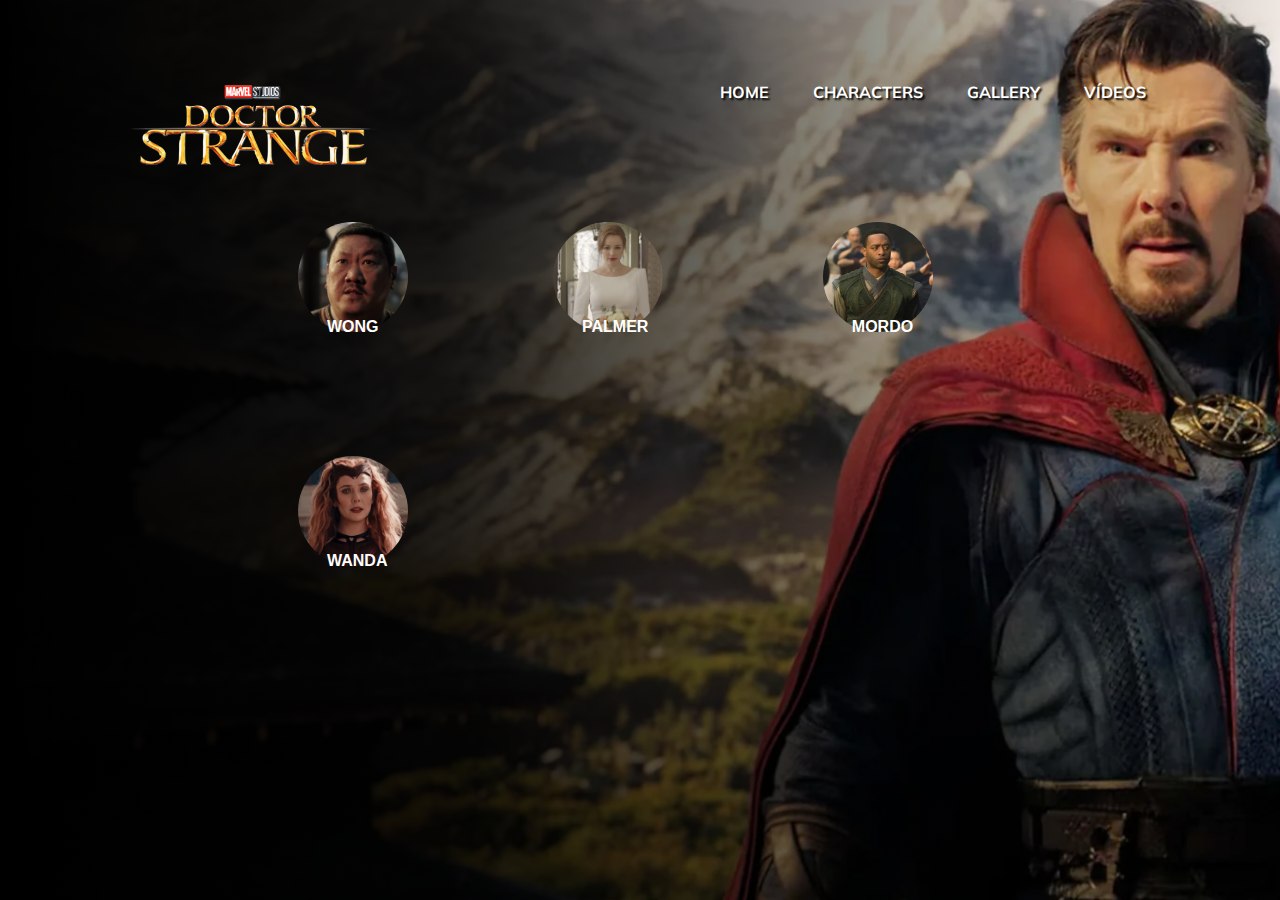
<file: characters/index.html>
<!DOCTYPE html>
<html lang="en">
<head>
    <meta charset="UTF-8">
    <meta http-equiv="X-UA-Compatible" content="IE=edge">
    <meta name="viewport" content="width=device-width, initial-scale=1.0">
    <link rel="stylesheet" href="../characters/style.css">
    <title>Characters</title>
</head>

<body>
    <nav class="nav-list">
        <img src="img/logo_doctor.png" alt="Doctor Logo">
        <div class="list">
            <ul class="link-container">
                <li><a href="../index.html">HOME</a></li>
                <li><a href="#">CHARACTERS</a></li>
                <li><a href="#">GALLERY</a></li>
                <li><a href="#">VÍDEOS</a></li>
        </div>
        </ul>
    </nav>
    <section>
    <div class="sobre-heroi">
        <a href="https://www.legiaodosherois.com.br/2022/wong-tudo-sobre-doutor-estranho.html" target="_blank">
            <img id="img_redonda" src="../characters/img/person/wong.jpeg" alt="Wong">
            <span class="nome-person">
            WONG
           </span>
        </a>
        <a href="https://rachelmcadams.com.br/2016/07/18/detalhes-da-personagem-christine-palmer-em-dr-estranho/#:~:text=Christine%20Palmer%20%C3%A9%20uma%20escolha,Noturno%20para%20enfrentar%20terrores%20sobrenaturais." target="_blank">
            <img id="img_redonda" src="../characters/img/person/palmer.jpg" alt="Palmer">
            <span class="nome-person">
            PALMER 
            </span>
        </a>
        <a href="https://www.legiaodosherois.com.br/lista/barao-mordo-tudo-sobre.html" target="_blank">
            <img id="img_redonda" src="../characters/img/person/barão-mordo.jpg" alt="Bordo">
            <span class="nome-person">
            MORDO
            </span>
        </a>
        <a href="https://portalpopline.com.br/5-curiosidades-wanda-doutor-estranho-2-spoilers/" target="_blank"> 
            <img id="img_redonda" src="../characters/img/person/wanda.webp" alt="wanda">
            <span class="nome-person">
            WANDA
            </span>
        </a>
        </div>
    </section>
</body>

</html>
</file>
<file: characters/style.css>
@import url('https://fonts.googleapis.com/css2?family=Mulish:ital,wght@0,200;0,300;0,400;0,500;0,700;1,300&display=swap');

*{
    margin: 0;
    padding: 0;
    box-sizing: border-box;
    font-family: 'Mulish', sans-serif;
}

a{
    text-decoration: none;
    color: white;
}

ul{
    list-style: none;
}

body{
    height: 100vh;
    background: linear-gradient(90deg, #000, #000d 35%, #0000), url(img/background_characters.webp);
    background-repeat: no-repeat;
    background-size: cover;
    display: flex;
    flex-direction: column;
    padding: 80px 128px 50px 128px;
}
header{
    display: flex;
    justify-content: space-between;
}

.nav-list img{
    width: 250px;
}

.list{
    display: flex;
    justify-content: flex-end;
    margin-top: -100px;
}

.link-container{
    display: flex;
    gap: 32px;
}

.link-container a{
    text-shadow: 2px 2px 2px #000;
    padding: 6px;
    transition: all .3s;
    font-weight: bold;
}

.link-container a:hover{
    background-color: #e62721;
}


/* Set Main */
main{
    flex-grow: 1;
    display: flex;
}

.content-container{
    flex-grow: 1;
    display: flex;
    flex-direction: column;
    justify-content: center;
    color: #fff;
}
#img_redonda{
    height: 110px;
    width: 110px;
    border-radius: 50%;
    margin-left: 170px;
    margin-top: 120px;
   
}
.nome-person{
    font-family: '', sans-serif;
    font-weight: bold;
    color: #fff;
    margin-left: -85px;
}
</file>
